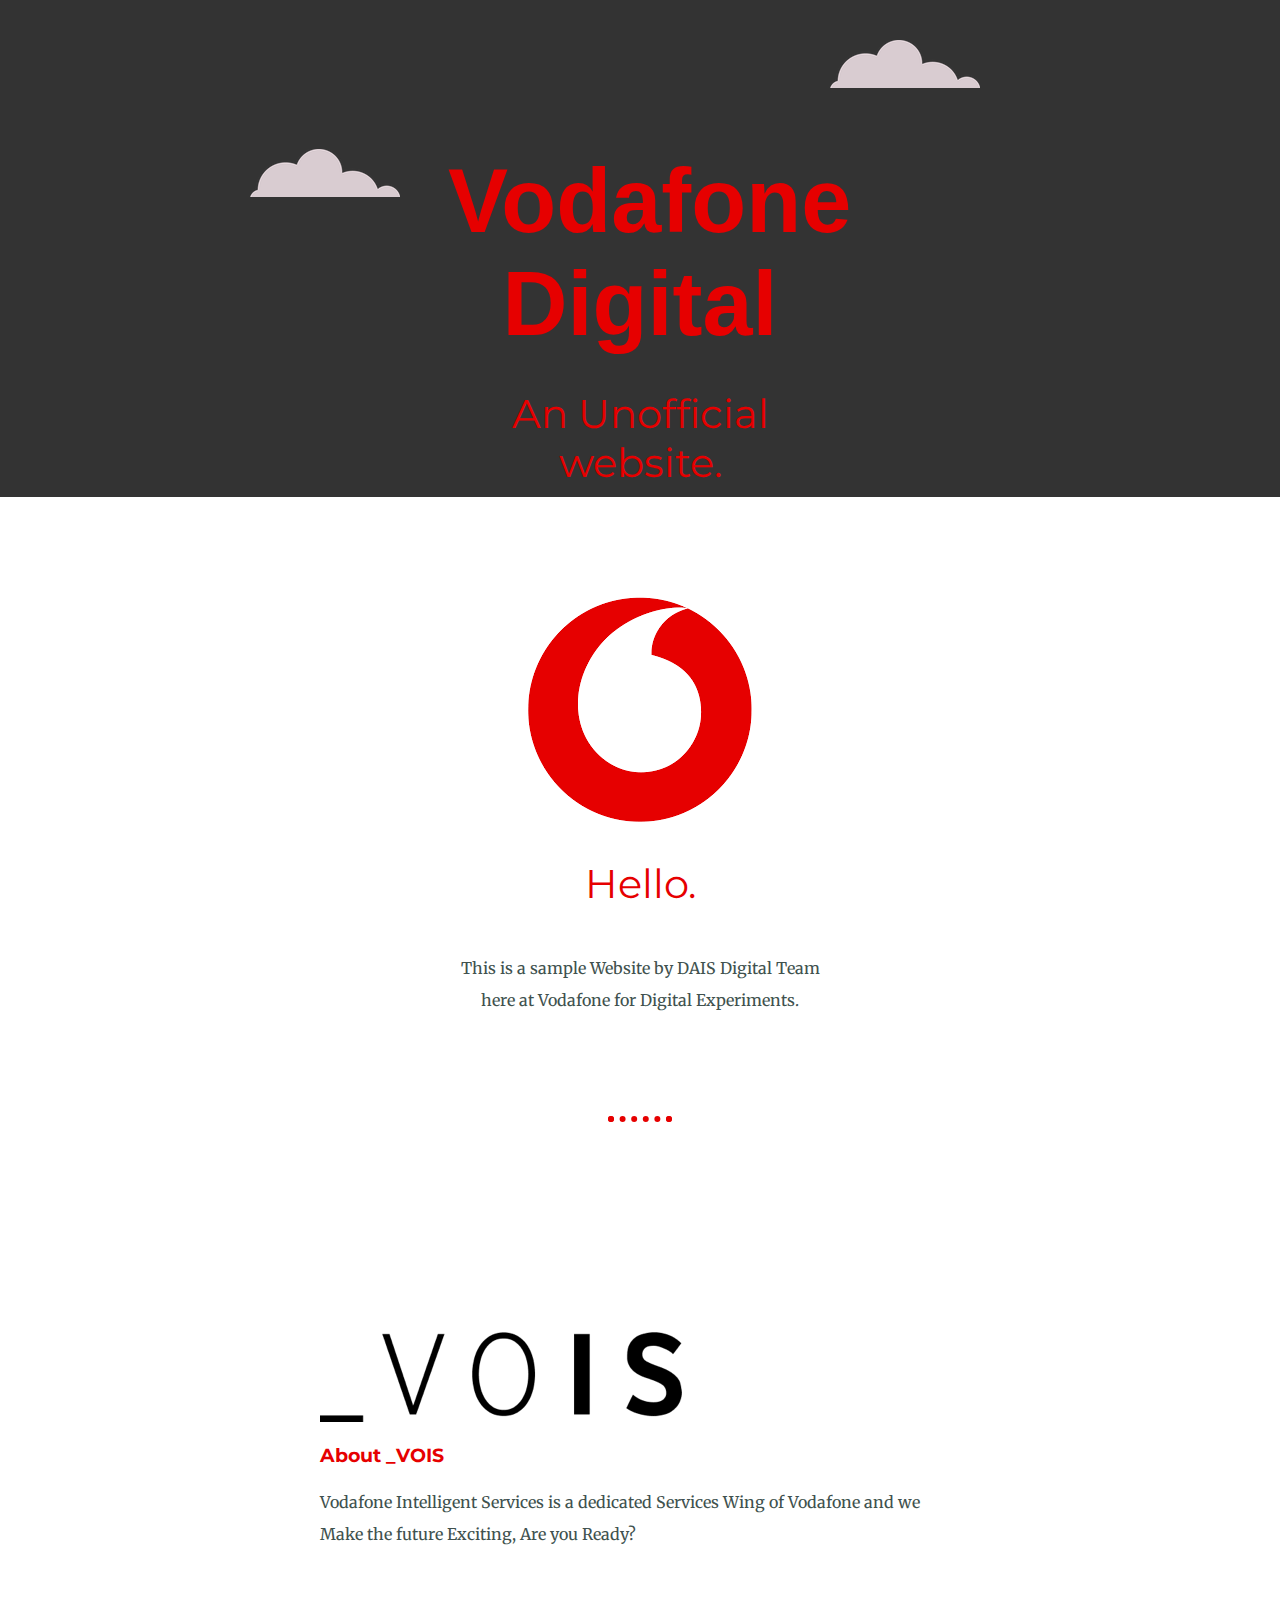
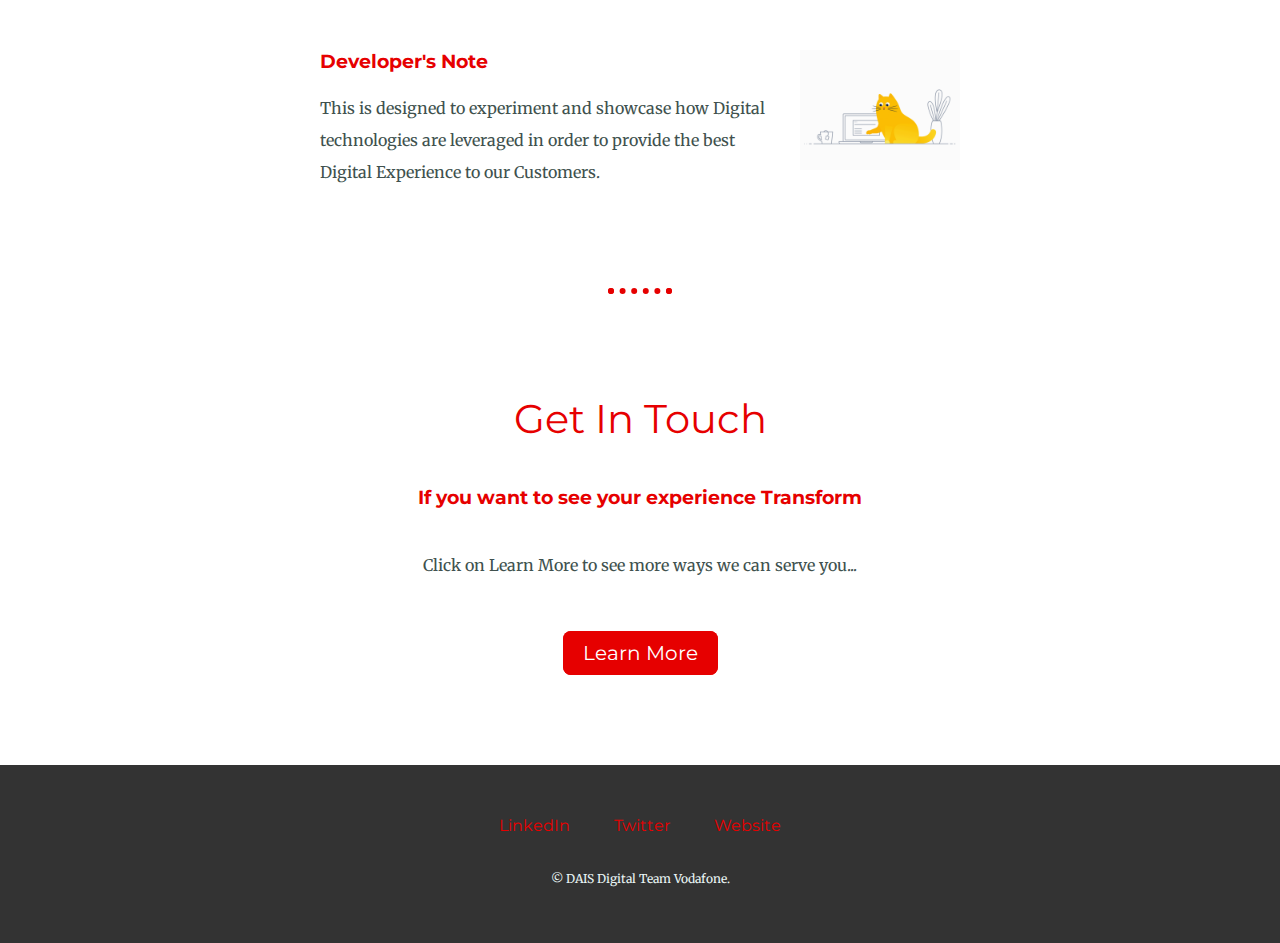
<file: index.html>
<!DOCTYPE html>
<html>

<head>

  <!-- Google Tag Manager -->
<script>(function(w,d,s,l,i){w[l]=w[l]||[];w[l].push({'gtm.start':
new Date().getTime(),event:'gtm.js'});var f=d.getElementsByTagName(s)[0],
j=d.createElement(s),dl=l!='dataLayer'?'&l='+l:'';j.async=true;j.src=
'https://www.googletagmanager.com/gtm.js?id='+i+dl;f.parentNode.insertBefore(j,f);
})(window,document,'script','dataLayer','GTM-TVJLZSP');</script>
<!-- End Google Tag Manager -->
  <meta charset="utf-8">
  <title>DAIS Digital</title>
  <link rel="stylesheet" href="css/styles.css">
  <link href="https://fonts.googleapis.com/css?family=Merriweather|Montserrat|Sacramento" rel="stylesheet">
  <link rel="icon" href="favicon.ico">
</head>

<body>
  <!-- Google Tag Manager (noscript) -->
<noscript><iframe src="https://www.googletagmanager.com/ns.html?id=GTM-TVJLZSP"
height="0" width="0" style="display:none;visibility:hidden"></iframe></noscript>
<!-- End Google Tag Manager (noscript) -->
  <div class="top-container">
    <img class="top-cloud" src="images/cloud.png" alt="cloud">
    <div class="intro">
      <h1> Vodafone Digital </h1>
      <h2>An Unofficial website.</h2>
    </div>
    <img class="bottom-cloud" src="images/cloud.png" alt="cloud">
    
  </div>

  <div class="middle-container">
    <div class="profile">
      <img src="images/vodafone_logo.png" alt="vl-img">
      <h2>Hello.</h2>
      <p class="intro">This is a sample Website by DAIS Digital Team here at Vodafone for Digital Experiments.</p>
    </div>
    <hr>
    <div class="skills">
      <h2></h2>
      <div class="skill-row">
        <img  src="images/vois_logo.png" alt="code-img">

        <h3>About _VOIS</h3>
        <p>Vodafone Intelligent Services is a dedicated Services Wing of Vodafone and we Make the future Exciting, Are you Ready?</p>

      </div>
      <div class="skill-row">
        <img class="chilli-img" src="images/devcat.gif" alt="chillies-img">

        <h3>Developer's Note</h3>
        <p>This is designed to experiment and showcase how Digital technologies are leveraged in order to provide the best Digital Experience to our Customers.</p>

      </div>
    </div>
    <hr>
    <div class="contact-me">
      <h2>Get In Touch</h2>
      <h3>If you want to see your experience Transform</h3>
      <p class="contact-message">Click on Learn More to see more ways we can serve you... </p>
      <a class="btn" href="Pages/LearnMore.html">Learn More</a>
    </div>
  </div>


  <div class="bottom-container">
    <a class="footer-link" href="https://www.linkedin.com/company/Vodafone">LinkedIn</a>
    <a class="footer-link" href="https://twitter.com/Vodafonegroup?lang=en">Twitter</a>
    <a class="footer-link" href="Pages/LearnMore.html">Website</a>
    <p class="copyright">© DAIS Digital Team Vodafone.</p>
  </div>
</body>

</html>
</file>
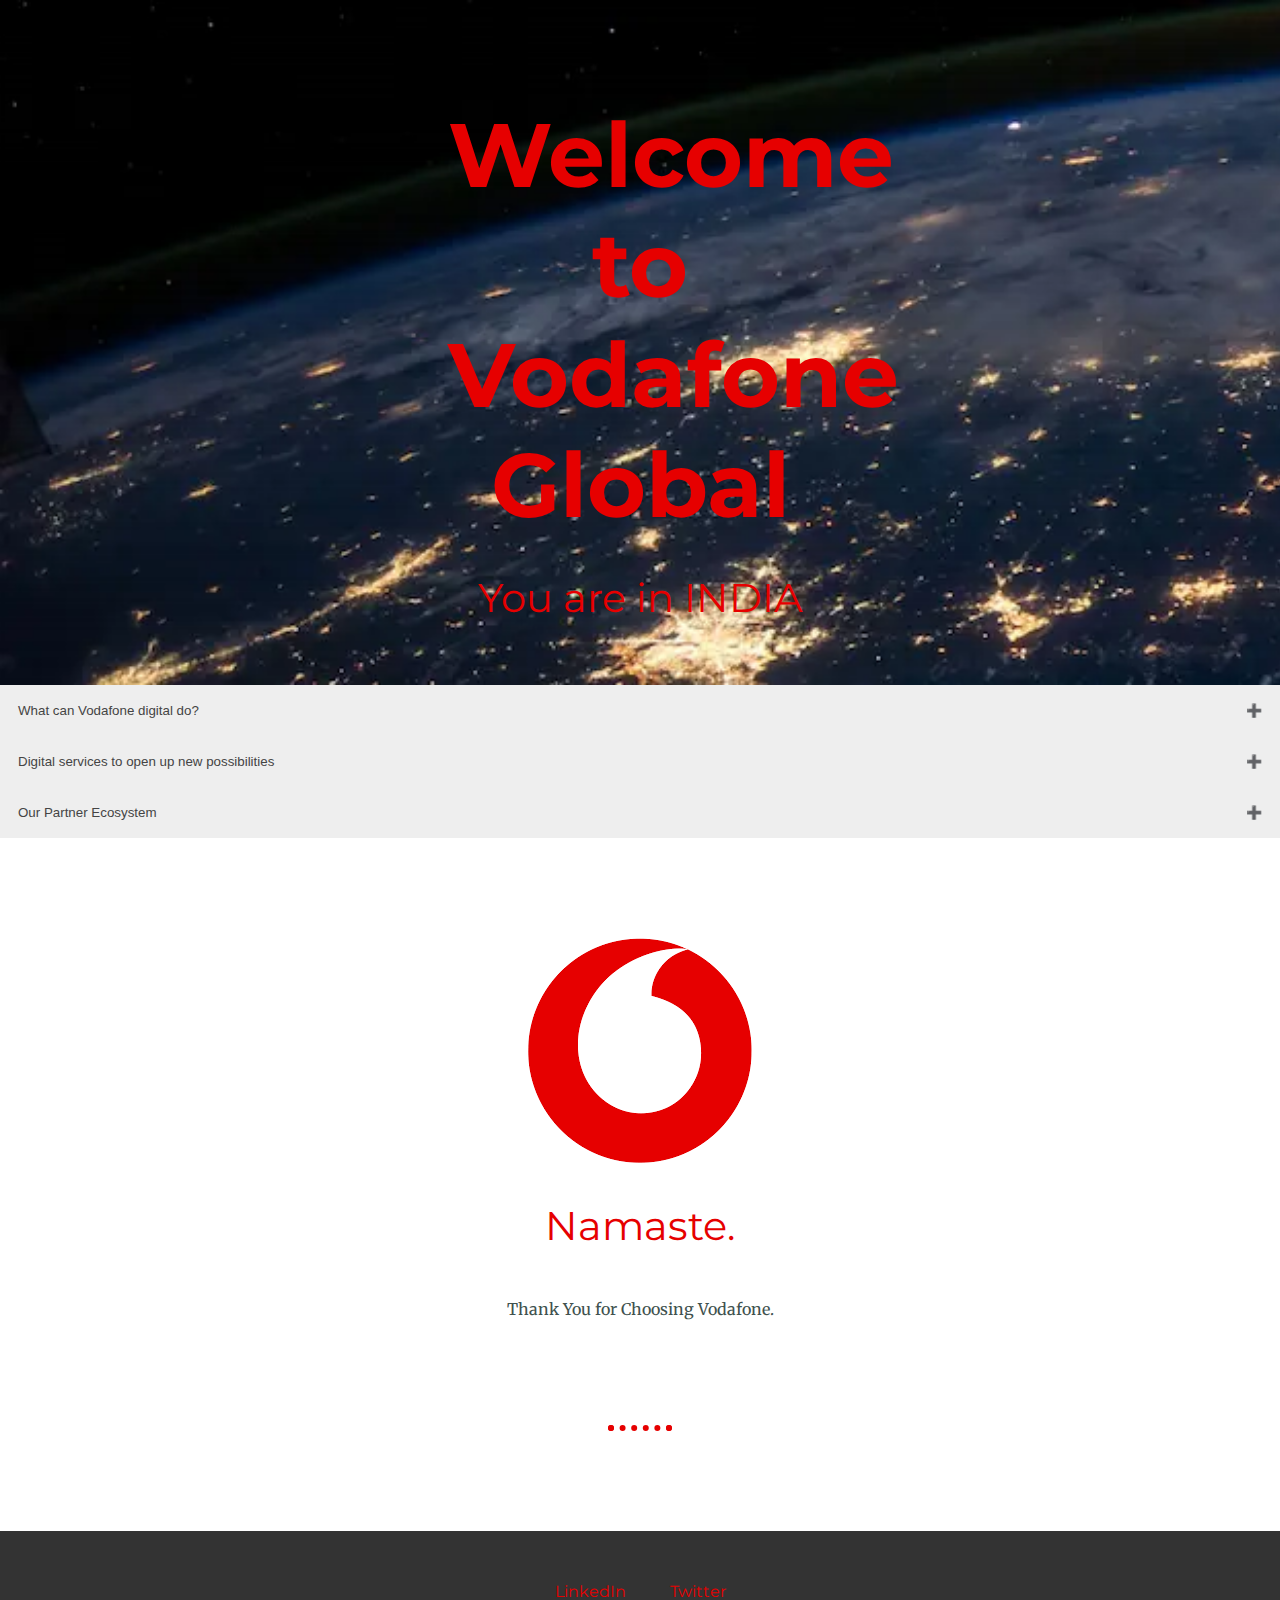
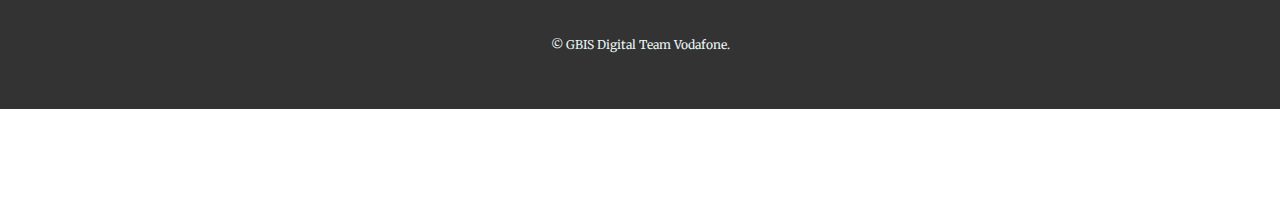
<file: Pages/LearnMore.html>
<!DOCTYPE html>
<html>

<head>
  <meta charset="utf-8">
  <title>Learn More</title>
  <link rel="stylesheet" href="css/styles.css">
  <link href="https://fonts.googleapis.com/css?family=Merriweather|Montserrat|Sacramento" rel="stylesheet">
  <link rel="icon" href="favicon.ico">
</head>

<body>
  <div class="top-container" style="background-image: url('images/earth.webp'); background-repeat: no-repeat;"  >
	
    <div class="intro">
      <h1> Welcome to Vodafone Global</h1>
      <h2>You are in INDIA</h2>
    </div>
    
    
  </div>
<button class="accordion">What can Vodafone digital do?</button>
<div class="panel">
  <p>We’re entering a new era that demands richer, faster and more consistent experiences that will transform business and lives. You want to drive growth in your business and innovate for tomorrow with the latest advances in AI, mobile business apps, edge computing and blockchain. Our digital services will help you get there.</p>
</div>

<button class="accordion">Digital services to open up new possibilities</button>
<div class="panel">
  <p><ul>
  <li>AI Assistants</li>
  <li>Vodafone Business Drone Detection</li>
  <li>Mixed Reality</li>
</ul></p>
</div>

<button class="accordion">Our Partner Ecosystem</button>
<div class="panel">
  <p><ul>
  <li>AWS</li>
  <li>Microsoft</li>
  <li>IBM</li>
  <li>Google</li></ul>
</p>
</div>
<style>
.panel {
  padding: 0 18px;
  background-color: white;
  max-height: 0;
  overflow: hidden;
  transition: max-height 0.2s ease-out;
}
.accordion:after {
  content: '\02795'; 
  font-size: 13px;
  color: #777;
  float: right;
  margin-left: 5px;
}

.active:after {
  content: "\2796"; 
}
</style>
<script>
var acc = document.getElementsByClassName("accordion");
var i;

for (i = 0; i < acc.length; i++) {
  acc[i].addEventListener("click", function() {
    /* Toggle between adding and removing the "active" class,
    to highlight the button that controls the panel */
    this.classList.toggle("active");

    /* Toggle between hiding and showing the active panel */
    var panel = this.nextElementSibling;
    if (panel.style.display === "block") {
      panel.style.display = "none";
    } else {
      panel.style.display = "block";
    }
  });
}

var acc = document.getElementsByClassName("accordion");
var i;

for (i = 0; i < acc.length; i++) {
  acc[i].addEventListener("click", function() {
    this.classList.toggle("active");
    var panel = this.nextElementSibling;
    if (panel.style.maxHeight) {
      panel.style.maxHeight = null;
    } else {
      panel.style.maxHeight = panel.scrollHeight + "px";
    }
  });
}

</script>


     
  


  <div class="middle-container">
    <div class="profile">
      <img src="images/vodafone_logo.png" alt="vl-img">
      <h2>Namaste.</h2>
      <p class="intro">Thank You for Choosing Vodafone.</p>
    </div>
    <hr>
   

  <div class="bottom-container">
    <a class="footer-link" href="https://www.linkedin.com/company/Vodafone">LinkedIn</a>
    <a class="footer-link" href="https://twitter.com/Vodafonegroup?lang=en">Twitter</a>
    
    <p class="copyright">© GBIS Digital Team Vodafone.</p>
  </div>
  
 
</body>

</html>
</file>
<file: css/styles.css>
body {
  color: #40514E;
  margin: 0;
  text-align: center;
  font-family: 'Merriweather', serif;
}

h1 {
  color: #E60000;
  font-size: 5.625rem;
  margin: 50px auto 0 auto;
  font-family: VodafoneRegular, Arial, sans-serif;
}

h2 {
  color: #E60000;
  font-family: 'Montserrat', sans-serif;
  font-size: 2.5rem;
  font-weight: normal;
  padding-bottom: 10px;
}

h3 {
  color: #E60000;
  font-family: 'Montserrat', sans-serif;
}

p {
  line-height: 2;
}

hr {
  border: dotted #E60000 6px;
  border-bottom: none;
  width: 4%;
  margin: 100px auto;
}

a{
  color: #E60000;
  font-family: 'Montserrat', sans-serif;
  margin: 10px 20px;
  text-decoration: none;
}

a:hover {
  color: #EAF6F6;
}

.top-container {
  background-color: #333333;
  position: relative;
  padding-top: 100px;
}

.middle-container {
  margin: 100px 0;
}

.bottom-container {
  background-color: #333333;
  padding: 50px 0 20px;
}

.skill-row {
  width: 50%;
  margin: 100px auto 100px auto;
  text-align: left;
}

.pro {
  text-decoration: underline;
}

.intro {
  width: 30%;
  margin: auto;
}

.contact-message {
  width: 40%;
  margin: 40px auto 60px;
}

.copyright {
  color: #EAF6F6;
  font-size: 0.75rem;
  padding: 20px 0;
}

.top-cloud {
  position: absolute;
  right: 300px;
  top: 40px;
}

.bottom-cloud {
  position: absolute;
  left: 250px;
  bottom: 300px;
}

.code-img {
  width: 5%;
  float: left;
  margin-right: 30px;
}

.chilli-img {
  width: 25%;
  float: right;
  margin-left: 30px;
}

.btn {
  background: #E60000;
  background-image: -webkit-linear-gradient(top, #E60000, #e60000);
  background-image: -moz-linear-gradient(top, #E60000, #e60000);
  background-image: -ms-linear-gradient(top, #E60000, #e60000);
  background-image: -o-linear-gradient(top, #E60000, #e60000);
  background-image: linear-gradient(to bottom,#E60000, #e60000);
  -webkit-border-radius: 8;
  -moz-border-radius: 8;
  border-radius: 8px;
  font-family: 'Montserrat', sans-serif;
  color: #ffffff;
  font-size: 20px;
  padding: 10px 20px 10px 20px;
  text-decoration: none;
}

.btn:hover {
  background: #930000;
  background-image: -webkit-linear-gradient(top, #930000, #930000);
  background-image: -moz-linear-gradient(top, #930000, #930000);
  background-image: -ms-linear-gradient(top, #930000, #930000);
  background-image: -o-linear-gradient(top, #930000, #930000);
  background-image: linear-gradient(to bottom, #930000, #930000);
  text-decoration: none;
}
</file>
<file: Pages/css/styles.css>
body {
  color: #40514E;
  margin: 0;
  text-align: center;
  font-family: 'Merriweather', serif;
}

h1 {
  color: #E60000;
  font-size: 5.625rem;
  margin: 50px auto 0 auto;
  font-family: Montserrat, sans-serif;
}

h2 {
  color: #E60000;
  font-family: 'Montserrat', sans-serif;
  font-size: 2.5rem;
  font-weight: normal;
  padding-bottom: 10px;
}

h3 {
  color: #E60000;
  font-family: 'Montserrat', sans-serif;
}

p {
  line-height: 2;
}

hr {
  border: dotted #E60000 6px;
  border-bottom: none;
  width: 4%;
  margin: 100px auto;
}

.collapsible:after {
  content: '\02795'; 
  font-size: 13px;
  color: white;
  float: right;
  margin-left: 5px;
}

.active:after {
  content: "\2796"; 
}

a{
  color: #E60000;
  font-family: 'Montserrat', sans-serif;
  margin: 10px 20px;
  text-decoration: none;
}

a:hover {
  color: #EAF6F6;
}

.top-container {
 
  background-color: #0d1f32;
  padding: 50px 0 20px;
  background-size: cover;
}

.middle-container {
  margin: 100px 0;
}

.bottom-container {
  background-color: #333333;
  padding: 50px 0 20px;
}

.skill-row {
  width: 50%;
  margin: 100px auto 100px auto;
  text-align: left;
}

.pro {
  text-decoration: underline;
}

.intro {
  width: 30%;
  margin: auto;
}

.contact-message {
  width: 40%;
  margin: 40px auto 60px;
}

.copyright {
  color: #EAF6F6;
  font-size: 0.75rem;
  padding: 20px 0;
}

.top-cloud {
  position: absolute;
  right: 300px;
  top: 40px;
}

.bottom-cloud {
  position: absolute;
  left: 250px;
  bottom: 300px;
}

.code-img {
  width: 5%;
  float: left;
  margin-right: 30px;
}

.collapsible {
  background-color: #eee;
  color: #444;
  cursor: pointer;
  padding: 18px;
  width: 100%;
  border: none;
  text-align: left;
  outline: none;
  font-size: 15px;
  font-family: 'Montserrat', sans-serif;
}


.active, .collapsible:hover {
  background-color: #ccc;

}


.content {
  padding: 0 18px;
  display: none;
  overflow: hidden;
  background-color: #f1f1f1;
  font-family: 'Montserrat', sans-serif;
}


.chilli-img {
  width: 25%;
  float: right;
  margin-left: 30px;
}

.btn {
  background: #E60000;
  background-image: -webkit-linear-gradient(top, #E60000, #e60000);
  background-image: -moz-linear-gradient(top, #E60000, #e60000);
  background-image: -ms-linear-gradient(top, #E60000, #e60000);
  background-image: -o-linear-gradient(top, #E60000, #e60000);
  background-image: linear-gradient(to bottom,#E60000, #e60000);
  -webkit-border-radius: 8;
  -moz-border-radius: 8;
  border-radius: 8px;
  font-family: 'Montserrat', sans-serif;
  color: #ffffff;
  font-size: 20px;
  padding: 10px 20px 10px 20px;
  text-decoration: none;
}

.btn:hover {
  background: #930000;
  background-image: -webkit-linear-gradient(top, #930000, #930000);
  background-image: -moz-linear-gradient(top, #930000, #930000);
  background-image: -ms-linear-gradient(top, #930000, #930000);
  background-image: -o-linear-gradient(top, #930000, #930000);
  background-image: linear-gradient(to bottom, #930000, #930000);
  text-decoration: none;
}

.accordion {
  background-color: #eee;
  color: #444;
  cursor: pointer;
  padding: 18px;
  width: 100%;
  text-align: left;
  border: none;
  outline: none;
  transition: 0.4s;
}

.active, .accordion:hover {
  background-color: #ccc;
}

.panel {
  padding: 0 18px;
  background-color: white;
  display: none;
  overflow: hidden;
}


.accordion:after {
  content: '\02795'; /* Unicode character for "plus" sign (+) */
  font-size: 13px;
  color: #777;
  float: right;
  margin-left: 5px;
}

.active:after {
  content: "\2796"; /* Unicode character for "minus" sign (-) */
}
</file>
